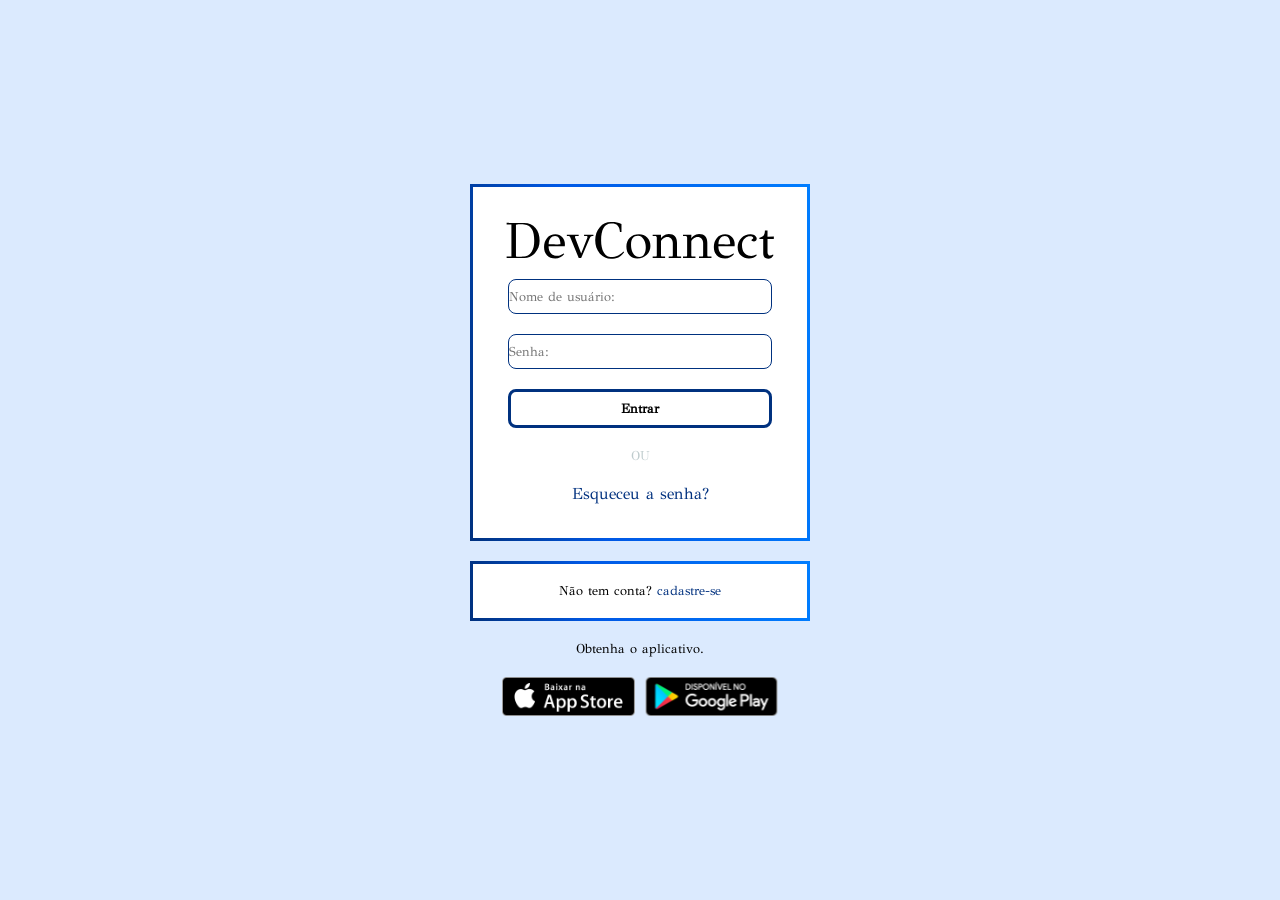
<file: static_devconnect/pages/index.html>
<!DOCTYPE html>
<html lang="pt-BR">
<head>
    <meta charset="UTF-8">
    <meta name="viewport" content="width=device-width, initial-scale=1.0">
    <meta name="author" content="Mayara Gussonato">
    <meta name="description" content="Site da empresa DevConnect">

    <title>Login - DevConnect</title>

    <link rel="shortcut icon" href="../images/DevCon-meu.svg" 
    type="image/x-icon">
    
    <!--css-->
    <link rel="stylesheet" href="../styles/global.css">
    <link rel="stylesheet" href="../styles/login.css">

</head>

<body>
    <h1> Tela principal login</h1>
    <main>
        <div>
            <!--FORMULARIO-->
            <form id="formulario" class="estilo-formulario">
                <img src="../images/DevConnect-MEU p2.svg" alt="Logo Devcon">
                
                <div>
                    <label for=""></label>
                    <input type="text" name="" id="" placeholder="Nome de usuário:">
                </div>
                <div>
                    <label for=""></label>
                    <input type="password" name="" id="" placeholder="Senha:">
                </div>

            <button type="submit" class="formulario-botao-azul">Entrar</button>

               <p>ou</p>

            <a href="#">Esqueceu a senha?</a>

            </form>

            <!--CADASTRO-->
            <section id="secao-cadastro" class="estilo-formulario">
                <p>Não tem conta? <a href="../pages/cadastro.html">cadastre-se</a> </p> 

            </section>

            <p class="informaçao-aplicativo">Obtenha o aplicativo.</p>

            <!--INSTALACAO-->
            <section id="secao-instalacao">
                <img src="../images/app-store.svg" 
                alt="imagem informando para instalar o aplicativo no app store"><img 
                
                src="../images/google-play.svg" 
                alt="imagem informando para instalar o aplicativo no google-play">
            </section>

            

        </div>
    </main>
</body>

</html>
</file>
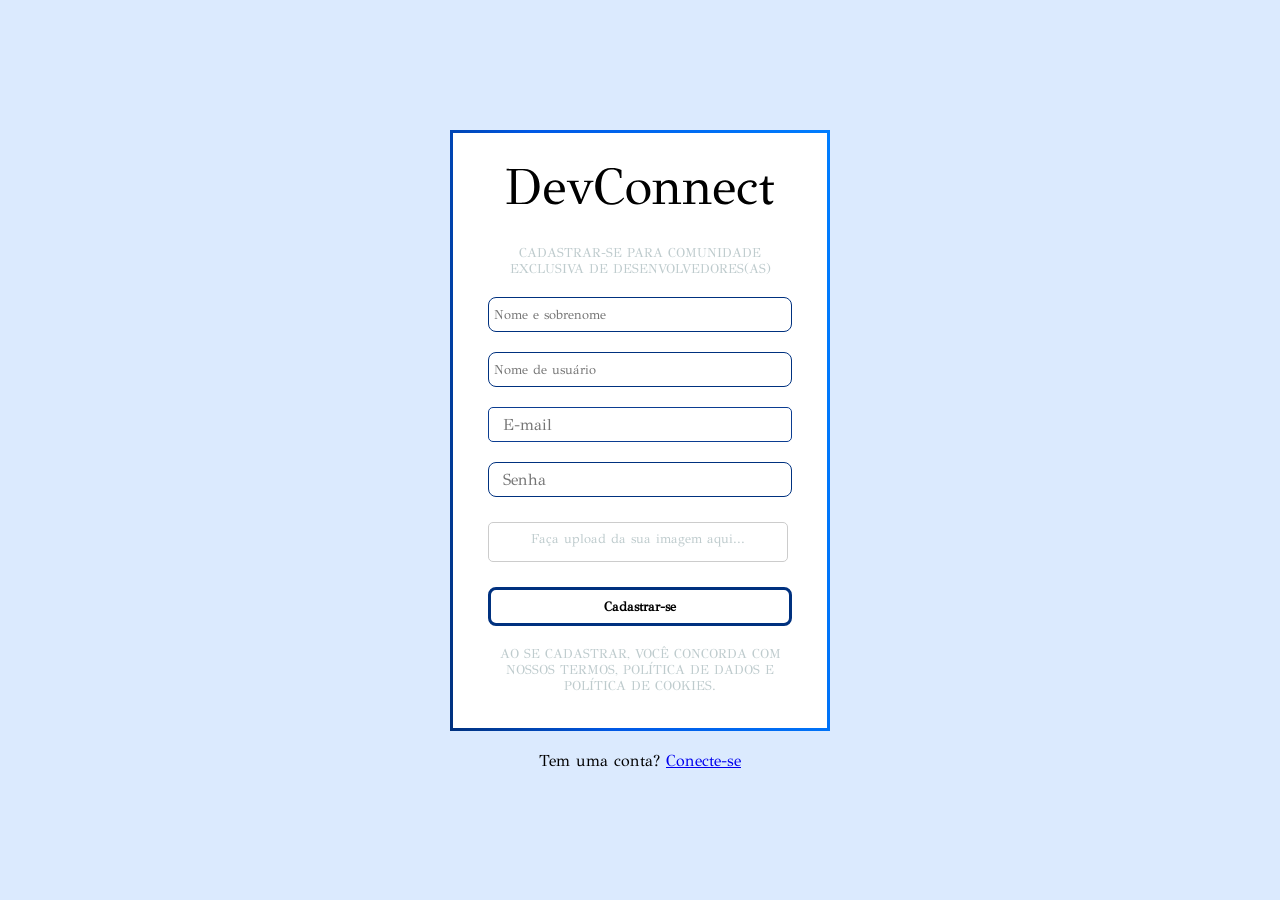
<file: static_devconnect/pages/cadastro.html>
<!DOCTYPE html>
<html lang="pt-BR">
<head>
    <meta charset="UTF-8">
    <meta name="viewport" content="width=device-width, initial-scale=1.0">
    <meta name="author" content="Mayara Gussonato">
    <meta name="description" content="Site da empresa DevConnect">

    <title>Cadastro - DevConnect</title>

    <link rel="shortcut icon" href="../images/DevCon-meu.svg" 
    type="image/x-icon">
    
    <!--css-->
    <link rel="stylesheet" href="../styles/global.css">
    <link rel="stylesheet" href="../styles/cadastro.css">
    <link rel="stylesheet" href="../styles/login.css">

    
</head>

<body>
    <h1> Tela de cadastro</h1>
    <main>
        <div>
            <!--FORMULARIO-->
            <form id="formulario" class="estilo-formulario">
                <img src="../images/DevConnect-MEU p2.svg" alt="Logo DevConnect">
                
            <div></div>
            <p> Cadastrar-se para comunidade 
                exclusiva de desenvolvedores(as)</p>

            <input type="text" placeholder=" Nome e sobrenome">
            <input type="text" placeholder=" Nome de usuário">
            <input type="email" placeholder=" E-mail">
            <input type="password" placeholder=" Senha ">

            <div>
                <label for="campo-upload" class="botao-upload">
                    Faça upload da sua imagem aqui...
                </label>
            
                <!-- O input fica escondido -->
                <input type="file" id="campo-upload" style="display:none;">
            </div>
            
            <button type="submit" class="formulario-botao-azul">Cadastrar-se</button>

            <p>Ao se cadastrar, você concorda com nossos 
                Termos, Política de Dados e Política de cookies.</p>

        </form>
        <div class="login.css">
            <p>Tem uma conta? <a href="../pages/index.html">Conecte-se</a></p>
        </div>
    </div>
</body>
</html>
<form>
</file>
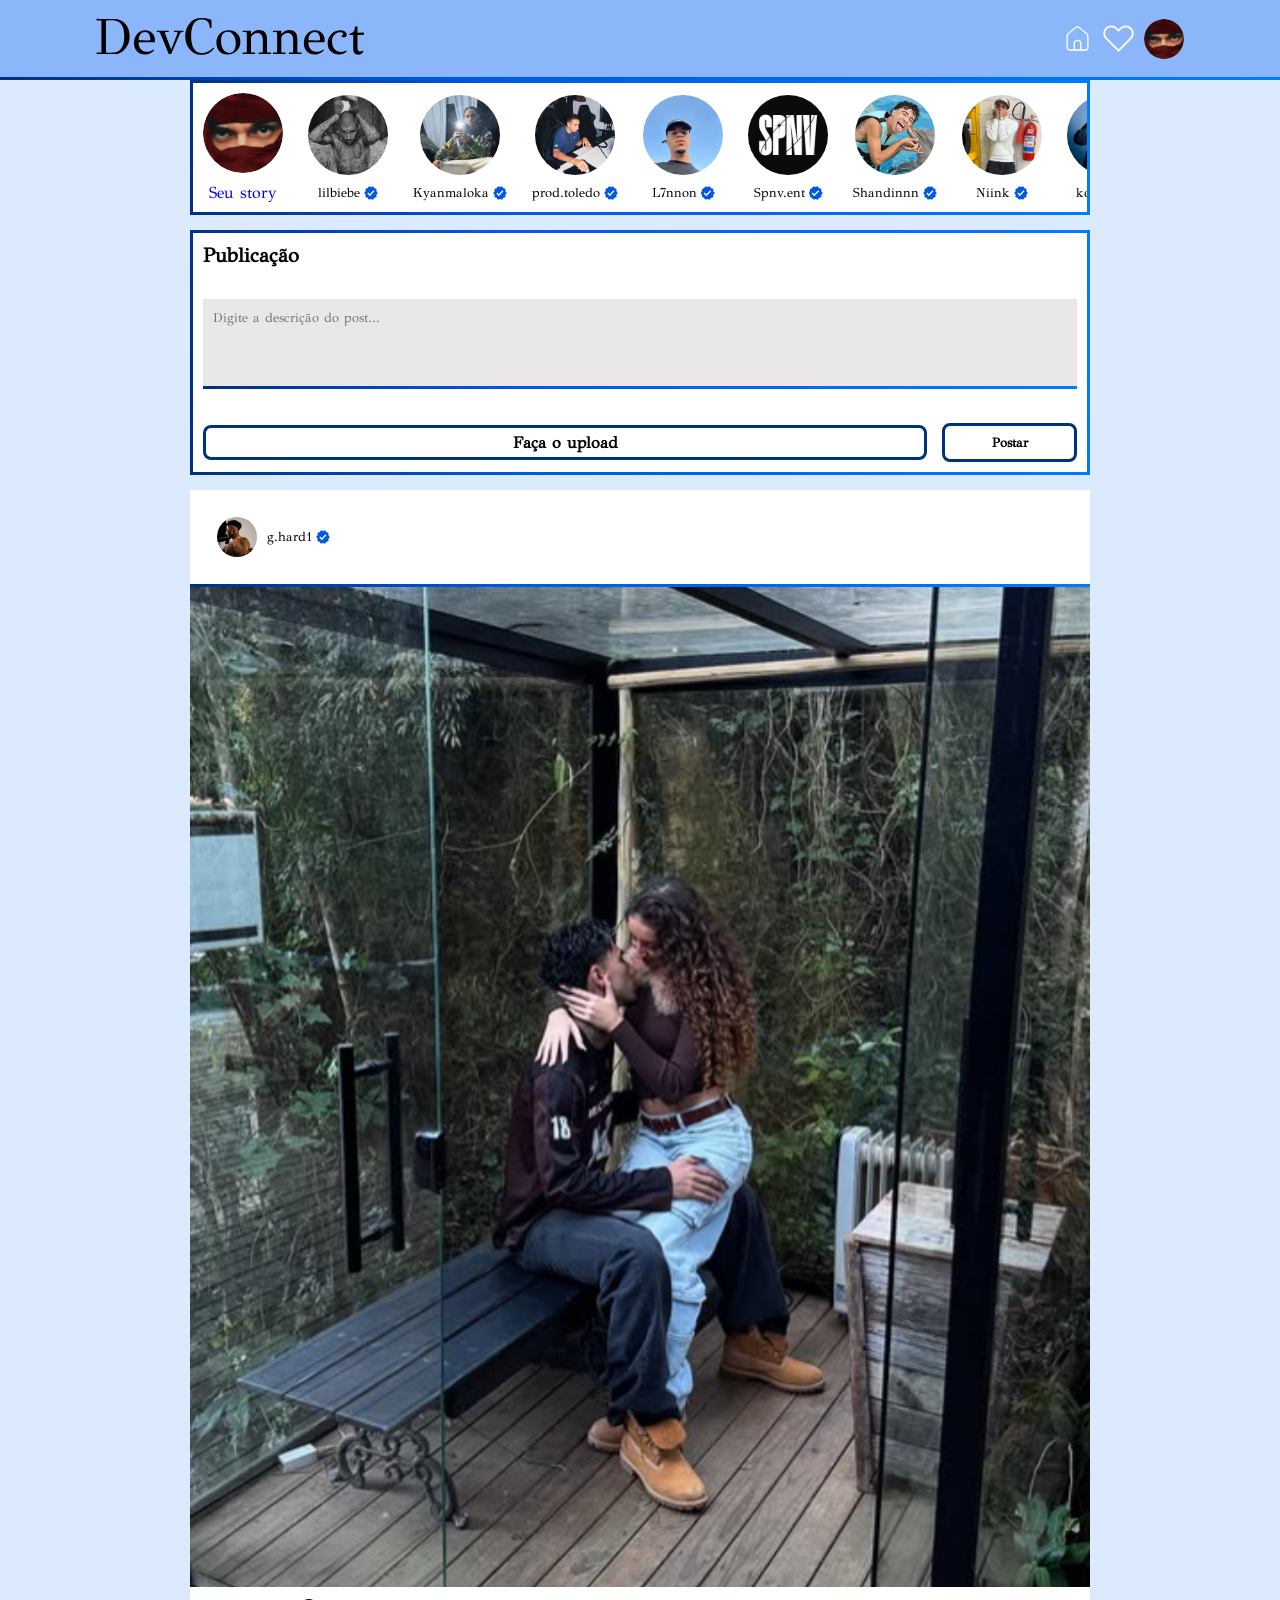
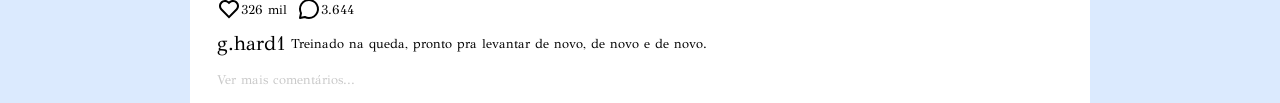
<file: static_devconnect/pages/feed.html>
<!DOCTYPE html>
<html lang="pt-BR">

<head>
    <meta charset="UTF-8">
    <meta name="viewport" content="width=device-width, initial-scale=1.0">
    <meta name="author" content="Mayara Gussonato">
    <meta name="description" content="Site da empresa DevConnect">

    <title>Feed - Devconncet</title>

    <link rel="shortcut icon" href="../images/DevCon-meu.svg" type="image/x-icon">

    <link rel="stylesheet" href="../styles/global.css">
    <link rel="stylesheet" href="../styles/feed.css">
</head>

<body>
    <h1> Tela Feed - Devcoonect </h1>

    <header id="cabecalho">
        <nav>
            <a id="logo-desktop" href="./feed.html">
                <img src="../images/DevConnect-MEU p2.svg" alt="logo da empresa Devconncet">
            </a>
            <a id="logo-mobile" href="./feed.html">
                <img src="../images/DevCon-meu.svg" alt="logo da empresa Devconncet">
            </a>

            <div class="cabecalho-acoes">
                <a href="./feed.html">
                    <img id="icones-perfil" src="../images/casa-branca.svg" alt="">
                </a>
                <a href="./feed.html">
                    <img id="icones-perfil" src="../images/coracao-branco.svg" alt="">
                </a>
                <!-- Foto de perfil com link para a página de perfil -->
                <a href="./perfil.html">
                    <img class="foto-perfil" src="../images/perfil 1.svg" alt="foto de perfil">
                </a>
            </div>
        </nav>
    </header>

    <main>
        <div class="container-flex-publi">
            <section id="storys" class="estilo-formulario">
                <article class="card-story">
                    <a href="#">
                        <img src="../images/perfil 1.svg" alt="">
                        <span>Seu story</span>
                    </a>
                </article>
                <article class="card-story">
                    <a href="#">
                        <img src="../images/justin.jpg" alt="">
                        <span class="nome-com-verificado">
                            lilbiebe
                            <img class="vericado" src="../images/verificacao.svg" alt="">
                        </span>
                    </a>
                </article>
                <article class="card-story">
                    <a href="#">
                        <img src="../images/kyan.png" alt="">
                        <span class="nome-com-verificado">
                            Kyanmaloka
                            <img class="vericado" src="../images/verificacao.svg" alt="">
                        </span>
                    </a>
                </article>
                <article class="card-story">
                    <a href="#">
                        <img src="../images/348964640_1529990624205952_2756565750513091611_n.jpg" alt="">
                        <span class="nome-com-verificado">
                            prod.toledo
                            <img class="vericado" src="../images/verificacao.svg" alt="">
                        </span>
                    </a>
                </article>
                <article class="card-story">
                    <a href="#">
                        <img src="../images/l7.jpg" alt="">
                        <span class="nome-com-verificado">
                            L7nnon
                            <img class="vericado" src="../images/verificacao.svg" alt="">
                        </span>
                    </a>
                </article>
                <article class="card-story">
                    <a href="#">
                        <img src="../images/spnv 2.jpg" alt="">
                        <span class="nome-com-verificado">
                            Spnv.ent
                            <img class="vericado" src="../images/verificacao.svg" alt="">
                        </span>
                    </a>
                </article>
                <article class="card-story">
                    <a href="#">
                        <img src="../images/shanshan.png" alt="">
                        <span class="nome-com-verificado">
                            Shandinnn
                            <img class="vericado" src="../images/verificacao.svg" alt="">
                        </span>
                    </a>
                </article>
                <article class="card-story">
                    <a href="#">
                        <img src="../images/Niink story.png" alt="">
                        <span class="nome-com-verificado">
                            Niink
                            <img class="vericado" src="../images/verificacao.svg" alt="">
                        </span>
                    </a>
                </article>
                <article class="card-story">
                    <a href="#">
                        <img src="../images/koda.jpg" alt="">
                        <span class="nome-com-verificado">
                            koda.dj
                            <img class="vericado" src="../images/verificacao.svg" alt="">
                        </span>
                    </a>
                </article>
                <article class="card-story">
                    <a href="#">
                        <img src="../images/perfil-ghard.jpg" alt="">
                        <span class="nome-com-verificado">
                            g.hard1
                            <img class="vericado" src="../images/verificacao.svg" alt="">
                        </span>
                    </a>
                </article>
            </section>
            <!--fim de story-->

            <section id="cadastro-publi" class="estilo-formulario">
                <h2>Publicação</h2>

                <form action="">
                    <textarea placeholder="Digite a descrição do post..."></textarea>

                    <footer class="botoes-form">
                        <label for="campo-upload" class="botao-upload">
                            Faça o upload
                        </label>
                        <input type="file" id="campo-upload" style="display:none;">

                        <button type="submit" class="formulario-botao-azul">
                            Postar
                        </button>
                    </footer>
                </form>
            </section>

            <section id="publicacoes">
                <!--inicio card publi-->
                <article class="card-publi">
                    <header>
                        <a href="#">
                            <img class="foto-perfil" src="../images/perfil-ghard.jpg" alt="">
                            <span class="nome-com-verificado">
                                g.hard1
                                <img class="vericado" src="../images/verificacao.svg" alt="">
                            </span>
                        </a>
                    </header>

                    <figure>
                        <img class="imagem-publicacao" src="../images/publicacao-ghard.png" alt="">

                        <figcaption class="descricao-publicacao">
                            g.hard1
                            <p>Treinado na queda, pronto pra levantar de novo, de novo e de novo.</p>
                        </figcaption>
                        <div class="interacoes-publi">
                            <button>
                                <img class="icone-interacao" src="../images/icone-coracao-preto.svg" alt="curtidas">
                                326 mil
                            </button>
    
                            <button>
                                <img class="icone-interacao" src="../images/icone-comentario-preto.svg" alt="comentarios">
                                3.644
                            </button>
                        </div>
                    </figure>

                    <button type="button">Ver mais comentários...</button>
                </article>
                <!--fim card publi-->
            </section>
        </div>
    </main>
    <!--fim da main-->
</body>

</html>
</file>
<file: static_devconnect/styles/global.css>
:root{
    --cor-preto: #000000;
    --cor-branco: #fff;
    --cor-azul: #487DDC;
    --cor-azul-yale: #00317F;
    --cor-jordy-azul: #8BB6FA;
    --cor-alice-azul: #DBEAFE;
    --cor-cinza-frances: #BECBCD;
    
   --borda:3px solid var(--cor-azul-yale);
   --borda-arredondada: 2px;
 
   --tamanho-fonte-lg: 40px;
   --tamanho-fonte-md: 20px;
   --tamanho-fonte-sm: 13px;
}

@font-face {
    font-family: GFS_Didot;
    src: url(../Fonts/GFS_Didot/GFSDidot-Regular.ttf);
}

@font-face {
    font-family: EB_Garamond;
    src: url(../Fonts/EB_Garamond/EBGaramond-Italic-VariableFont_wght.ttf),
    url(../Fonts/EB_Garamond/EBGaramond-VariableFont_wght.ttf); 
}

/*SELETOR GLOBAL*/
*{
    font-family: "GFS_Didot", sans-serif;
    padding: 0;
    margin: 0;
    box-sizing: border-box;
    outline-color:var(--cor-azul) ;
}

body{
    background-color: #DBEAFE;
}
h1{
    position: absolute;
    z-index: -1;
    opacity: 0;
}

.estilo-formulario input[type="text"],
.estilo-formulario input[type="password"] {
    background: transparent;
    border: 1px solid #00317F;
    border-radius: 8px;
    color: #000;
}

.estilo-formulario{
    border: var(--borda);
    border-bottom: var(--borda);
   border-image: linear-gradient(
        82deg,
        rgb(0, 49, 127) 0%,
        rgb(0,88,229,1) 35%,
        rgba(0, 125, 255, 1) 100%
    ) 1;
    width: 100%;
    background-color:#fff;
}

input{
    width: 100%;
    height: 35px;
    border: var(--borda);
    border-bottom: var(--borda);
   border-image: linear-gradient(
        82deg,
        rgb(0, 49, 127) 0%,
        rgb(0,88,229,1) 35%,
        rgba(0, 125, 255, 1) 100%
    ) 1;
    background-color: (#fff);
}

.botao-upload {
    display: inline-block;
    width: 100%;
    min-width: 300;
    height: 35px;
    padding: 5px;
    border-radius: 8px;
    background-color: #fff;
    color: var(--cor-preto);
    border: var(--borda);
    cursor: pointer;
    font-weight: bold;
    transition: 0.3s;
    display: inline-block;
    text-align: center;
}
.botao-upload:hover {
    background-color: var(--cor-jordy-azul);
    color: var(--cor-branco);
}

.formulario-botao-azul {
    border: var(--borda);
    border-radius: 8px;
    background-color: #fff;
    color: var(--cor-preto);
    padding: 8px 20px;
    cursor: pointer;
    font-weight: bold;
    transition: 0.3s;
}
.formulario-botao-azul:hover {
    background-color: var(--cor-azul);
    color: var(--cor-branco);
}

/*cabecalho */
#cabecalho{
    width: 100%;
    height: 80px;
    background-color: #8BB6FA;
    display: flex;
    justify-content: center;
    border-bottom: var(--borda);
    border-image: linear-gradient(
        82deg,
        rgb(0, 49, 127) 0%,
        rgb(0,88,229,1) 35%,
        rgba(0, 125, 255, 1) 100%
    ) 1;
}
#cabecalho > nav{
    width: 85%;
    max-width: 1440px;
    height: 100%;
    display: flex;
    justify-content: space-between;
    align-items: center;
}

#logo-mobile{
    display: none;
}

.cabecalho-acoes{
    display: flex;
    align-items: center;
    gap: 10PX;
}
.cabecalho-acoes > a{
    display: flex;
    align-items: center;
}
 
#icones-perfil{
    width: 31px;
    height: 31PX;
}

.foto-perfil{
    width: 40px;
    height: 40PX;
    object-fit: cover;
    object-position: center;
    border-radius:50px ;
}
.vericado{
    width: 15px;
    height: 15PX;
    object-fit: cover;
    object-position: center;
    border-radius:50px ;
}

/*responsivo*/
@media only screen and (max-width:485px ) {
    #logo-mobile{
        display: initial;
    }

    #logo-desktop{
        display: none;
    }
}
</file>
<file: static_devconnect/styles/login.css>
main{
    height: 100%;
    min-height: 100vh; 
    display: flex;
    justify-content: center;
    align-items: center;

}
main > div {
   width: 90%;
    display: flex;
    gap: 20px;
    flex-direction: column;
    align-items: center;

}

#formulario {
    display: flex;
    flex-direction: column;
    align-items: center;
    padding: 3%;
    gap: 20px;
}

#secao-cadastro {
    height: 60px;
        display:flex;
        justify-content: center;
        align-items: center;
    
}
.estilo-formulario{
    border: var(--borda);
    border-bottom: var(--borda);
   border-image: linear-gradient(
        82deg,
        rgb(0, 49, 127) 0%,
        rgb(0,88,229,1) 35%,
        rgba(0, 125, 255, 1) 100%
    ) 1;
    width: 100%;
    max-width: 340px;
    background-color:#fff

}

#formulario > div{
    width: 100%;

} 

#formulario > div > label{
    font-size: var(--tamanho-fonte-sm);
    color: var(--cor-cinza-frances);
    font-weight: 500;
    margin-bottom: 5px;
    padding-bottom: 4px;
}

.formulario-botao-azul{
    width: 100%;
}
 
#formulario > p{
    text-transform: uppercase;
    font-size: var(--tamanho-fonte-sm);
    color: var(--cor-cinza-frances);
}

#formulario > a, #secao-cadastro > p > a{
    text-decoration: none;
    color: var(--cor-azul-yale);
}

#secao-cadastro > p{
 font-size:  var(--tamanho-fonte-sm);
}

.informaçao-aplicativo{
    background-color: #DBEAFE;
    font-size: var( --tamanho-fonte-sm);
    color: var(--cor-preto);
    font-weight: 300 ;
}

#secao-instalacao{
display: flex;
flex-wrap: wrap;
justify-content: center;
gap: 10px;

}
#secao-instalacao img {
    width: 133px;
    height: 39px;
}
</file>
<file: static_devconnect/styles/cadastro.css>
main {width: 100%;
        min-height: 100vh;
        display: flex;
        justify-content: center;
        align-items: center;
    }
       

main>div {
    width: 90%;
    display: flex;
    gap: 15px;
    flex-direction: column;
    align-items: center;
}
/* formulário */
#formulario {
    max-width: 380px;
    width: 100%;
    display: flex;
    flex-direction: column;
    align-items: center;
    gap: 15px;
    padding: 3%;
}

input[type="email"],
input[type="password"] {
    background-color: transparent; /* deixa transparente */
    border: 1px solid #0b3d91; /* mesma cor da borda do upload */
    
    border-radius: 5px; /* borda arredondada */
    padding: 8px;
    width: 100%;
    max-width: 340px;
    box-sizing: border-box;
    font-size: 16px;
    color: #000; /* cor do texto */
}
.formulario input[type="text"],
.formulario input[type="email"],
.formulario input[type="password"],
.botao-upload {
    width: 100%;           /* mesma largura */
    max-width: 300px;      /* limite, se quiser */
    height: 40px;          /* mesma altura */
    margin: 5px 0;
    padding: 8px;
    border: 1px solid #ccc;
    border-radius: 5px;
    box-sizing: border-box;
    font-size: 14px;
}

input[type="file"] {
    border: 1px solid #0b3d91;
    border-bottom: var(--borda);
   border-image: linear-gradient(
        82deg,
        rgb(0, 49, 127) 0%,
        rgb(0,88,229,1) 35%,
        rgba(0, 125, 255, 1) 100%
    ) 1;
    border-radius: 5px;
    padding: 5px;
    width: 100%;
    max-width: 340px;
    box-sizing: border-box;
}
.formulario-botao-azul{
    width: 100%;
}
.formulario > div > p{
    text-align: center;
    font-size: var(--tamanho-fonte-sm);

}

#formulario > p {
    text-align: center;
}
</file>
<file: static_devconnect/styles/feed.css>
main {
    /*  background-color: blue;*/
    min-height: 100vh;
    width: 100%;

    
    display: flex;
    justify-content: center;
}

.container-flex-publi {
    width: 90%;
    max-width: 900px;
    display: flex;
    flex-direction: column;
    gap: 15px;
}

#storys {
   /* width: 100%;*/
    display: flex;
    align-items: center;
    justify-content: space-between;
    gap: 25px;
    padding: 10px;
    overflow-x: scroll;
    /*poe scrool no eixo*/
}

#storys::-webkit-scrollbar {
    width: 0;
}


.card-story {
    /* width: 100%;
    max-width: 100px;
    background-color: rgb(255, 255, 255); */
}

.card-story>a {
    display: flex;
    flex-direction: column;
    justify-content: center;
    align-items: center;
    gap: 10px;
    text-decoration: none;
}

.card-story>a>img {
    border-radius: 50%;
    width: 80px;
    height: 80px;
    object-fit: cover;
    object-position: center;
}

.card-story>span {
    color: var(--cor-preto);
    font-size: var(--tamanho-fonte-sm);

}

/*secao criar publi*/
#cadastro-publi {
    display: flex;
    flex-direction: column;
    gap: 30px;
    padding: 10px;
}

#cadastro-publi>h2 {
    font-size: var(--tamanho-fonte-md);
    color: var(--cor-preto);
    font-weight: 800;
}


#cadastro-publi>form>textarea {
    width: 100%;
    height: 90px;
    background-color: rgb(233, 231, 231);
    resize: none;
    padding: 10px;
    color: rgb(201, 201, 201);
    border: var(--bordaexato);
    border-bottom: var(--borda);
    border-image: linear-gradient(82deg,
            rgb(0, 49, 127) 0%,
            rgb(0, 88, 229, 1) 35%,
            rgba(0, 125, 255, 1) 100%) 1;
}

#cadastro-publi>form>footer {
    display: flex;
    justify-content: flex-end;
    align-items: center;
    gap: 15px;
    /*   flex-wrap: wrap;*/
    margin-top: 30px;
}

.formulario-botao-azul {
    width: 100%;
    max-width: 135px;
}

/*verificacao*/
.nome-com-verificado {
    display: inline-flex;
    align-items: center;
    gap: 4px;
    /* espaço entre nome e selo */
    color: var(--cor-preto);
    font-size: var(--tamanho-fonte-sm);
}

.nome-com-verificado .vericado {
    width: 14px;
    height: 14px;
}

/*secao publicacoes*/
#publicacoes {
    width: 100%;
    height: 600px;
}

.card-publi {
    width: 100%;
    background-color: #fff;
}

.card-publi>header {
    /*height: 80px;*/
    display: flex;
    align-items: center;
    padding: 3%;
    border-bottom: var(--borda);
    border-image: linear-gradient(82deg,
            rgb(0, 49, 127) 0%,
            rgb(0, 88, 229, 1) 35%,
            rgba(0, 125, 255, 1) 100%) 1;
}


.card-publi>header>a {
    display: flex;
    align-items: center;
    gap: 10px;
    color: var(--cor-preto);
    font: 600;
    text-decoration: none;
}

.card-publi>figure {
    width: 100%;
    display: flex;
    flex-direction: column;
}

.imagem-publicacao {
    object-fit: cover;
    object-position: center;
    width: 100%;
    height: 1000px;
}

.descricao-publicacao {
    display: flex;
    align-items: center;
    gap: 5px;
    font-size: var(--tamanho-fonte-md);
    font-weight: 500;
    padding: 0 3%;
    order: 2;
    flex-wrap: wrap;
}

.descricao-publicacao>p {
    font-size: var(--tamanho-fonte-sm);
    font-weight: 400;

}

.interacoes-publi {
    display: flex;
    gap: 10px;
    padding: 10px 3%;
    order: 1;
}

.interacoes-publi>button {
    border: none;
    background-color: transparent;
    cursor: pointer;
    display: flex;
    align-items: center;

}
.interacoes-publi> button> img{
/*tamanho para imagem*/
}
.interacoes-publi>span{
    font-size: var(--tamanho-fonte-sm);
    font-weight: 500;
    color: var(--cor-preto);
}
.card-publi > button{
    margin: 15px 3%;
    background-color: transparent;
    border: none;


    font-size: var(--tamanho-fonte-sm);
    font-weight: 400;
    color: #c9c9c9

}
</file>
